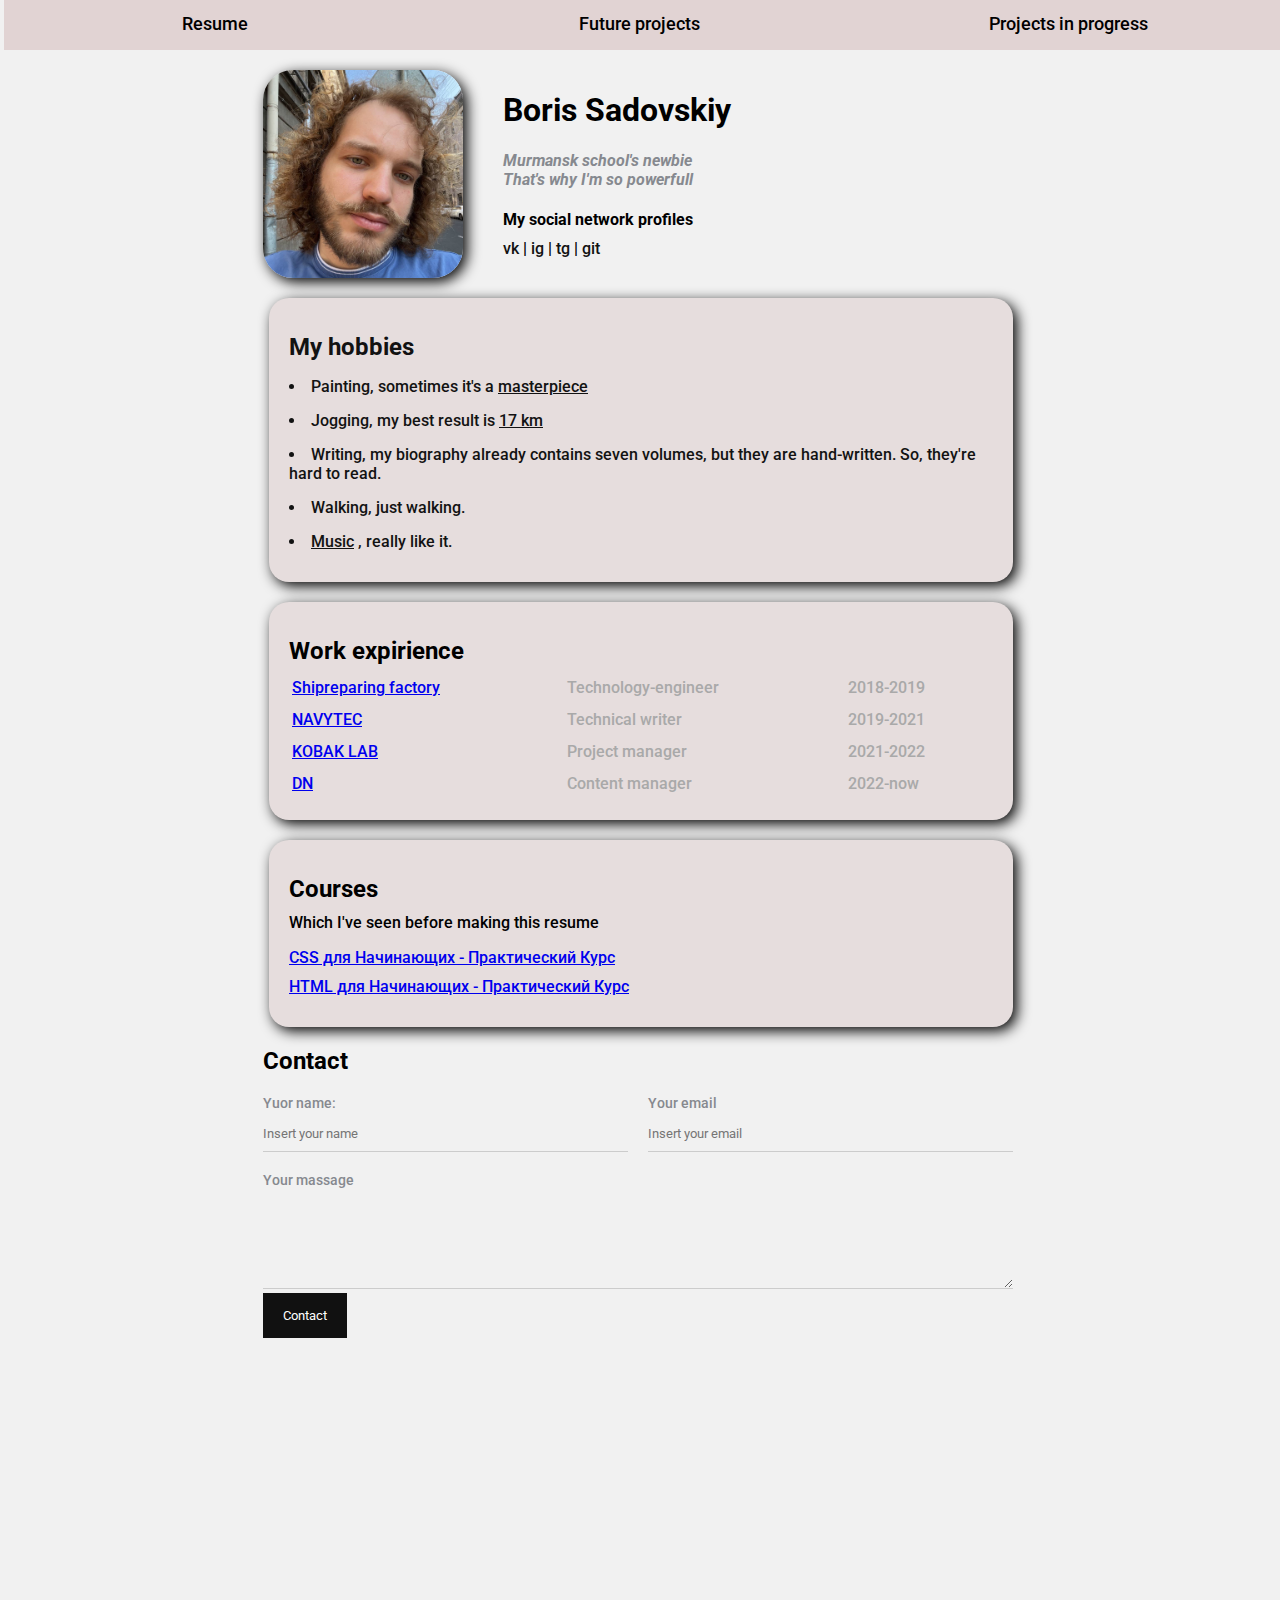
<file: index.html>
<!DOCTYPE html>
<html>

<head>
    <meta charset="UTF-8">
    <meta name="viewport" content="width=device-width, initial-scale=1.0">
    <title>Boris resume</title>
    <link rel="shortcut icon" href="favicon-32x32.png">
    <link rel="stylesheet" href="styles.css">
</head>

<body>
    <nav>
        <div class="box1"><a href="index.html">Resume</a> </div>
        <div class="position">
            
            <div class="box3"><a href="working.html">Projects in progress</a> </div>
            <div class="box2"><a href="future.html">Future projects</a> </div>

        </div>
    </nav>
    <div class="container">
        <div class="info">
            <img src="my_photo.png" alt="Here is the image of my face" class="avatar">
            <div class="info-text">
                <h1>Boris Sadovskiy</h1>
                <p>Murmansk school's newbie</p>
                <p>That's why I'm so powerfull</p>
                <h4>My social network profiles</h4>
                <a href="https://vk.com/n.coast_jacket" target="_blank"> vk</a> |
                <a href="https://instagram.com/n.coast_jacket" target="_blank">ig</a> |
                <a href="https://t.me/TheJacketBo" target="_blank">tg</a> |
                <a href="https://github.com/BorisTheJacket" target="_blank">git</a>
            </div>
        </div>

        <div class="card bg-yellow">

            <div class="hobbies">
                <h2>My hobbies</h2>
                <ol class="list1" type="1">
                    <li>Painting, sometimes it's a <a href="https://www.instagram.com/p/CXYS8COM9l1/?igshid=YmMyMTA2M2Y=" target="_blank">masterpiece</a> </li>
                    <li>Jogging, my best result is <a href="https://strava.app.link/a4DxdN31ovb" target="_blank">17 km</a> </li>
                    <li>Writing, my biography already contains seven volumes, but they are hand-written. So, they're hard to read.</li>
                    <li>Walking, just walking.</li>
                    <li> <a href="https://soundcloud.com/arsenij_the_baptist/vw-single?si=308d056ba0c1415e8d06be3ea18abfa0&utm_source=clipboard&utm_medium=text&utm_campaign=social_sharing" target="_blank">Music</a> , really like it.</li>
                </ol>
            </div>
        </div>


        <div class="card bg-red">

            <h2> Work expirience </h2>
            <table class="table">
                <tbody>
                    <tr>
                        <td><a href="https://www.35srz.ru/" target="_blank">Shipreparing factory</a> </td>
                        <td>Technology-engineer</td>
                        <td>2018-2019</td>
                    </tr>
                    <tr>
                        <td><a href="https://navytec.ru/" target="_blank">NAVYTEC</a> </td>
                        <td>Technical writer</td>
                        <td>2019-2021</td>
                    </tr>
                    <tr>
                        <td><a href="https://kobaklab.com/" target="_blank">KOBAK LAB</a> </td>
                        <td>Project manager</td>
                        <td>2021-2022</td>
                    </tr>
                    <tr>
                        <td><a href="https://dn.ru/" target="_blank">DN</a></td>
                        <td>Content manager</td>
                        <td>2022-now</td>
                    </tr>
                </tbody>
                <tfoot></tfoot>


            </table>
        </div>

        <div class="card bg-green">

            <h2>Courses</h2>
            <p>Which I've seen before making this resume</p>
            <ol class="course-list">
                <li>
                    <a href="https://www.youtube.com/watch?v=SpCUuyZZTp8&t=1301s&ab_channel=%D0%92%D0%BB%D0%B0%D0%B4%D0%B8%D0%BB%D0%B5%D0%BD%D0%9C%D0%B8%D0%BD%D0%B8%D0%BD">CSS для Начинающих - Практический Курс</a></li>
                <li>
                    <a href="https://www.youtube.com/watch?v=DOEtVdkKwcU&t=2s&ab_channel=%D0%92%D0%BB%D0%B0%D0%B4%D0%B8%D0%BB%D0%B5%D0%BD%D0%9C%D0%B8%D0%BD%D0%B8%D0%BD">HTML для Начинающих - Практический Курс</a></li>
            </ol>
        </div>


        <div class="contacts">
            <h2>Contact</h2>
            <form action="/">
                <div class="row">
                    <div class="block-s">
                        <label for="name">Yuor name:</label>
                        <input type="text" id="name" placeholder="Insert your name">
                    </div>

                    <div class="block-s">
                        <label for="email"> Your email</label>
                        <input type="text" id="email" placeholder="Insert your email">
                    </div>
                </div>

                <div class="block-b">
                    <label for="text"> Your massage</label>
                    <textarea name="" id="text" cols="30" rows="5"></textarea>
                    <input class="btn" type="submit" value="Contact">
                </div>

            </form>
        </div>

    </div>

    <div style="margin-bottom: 500px; ;">
    </div>

</body>

</html>
</file>
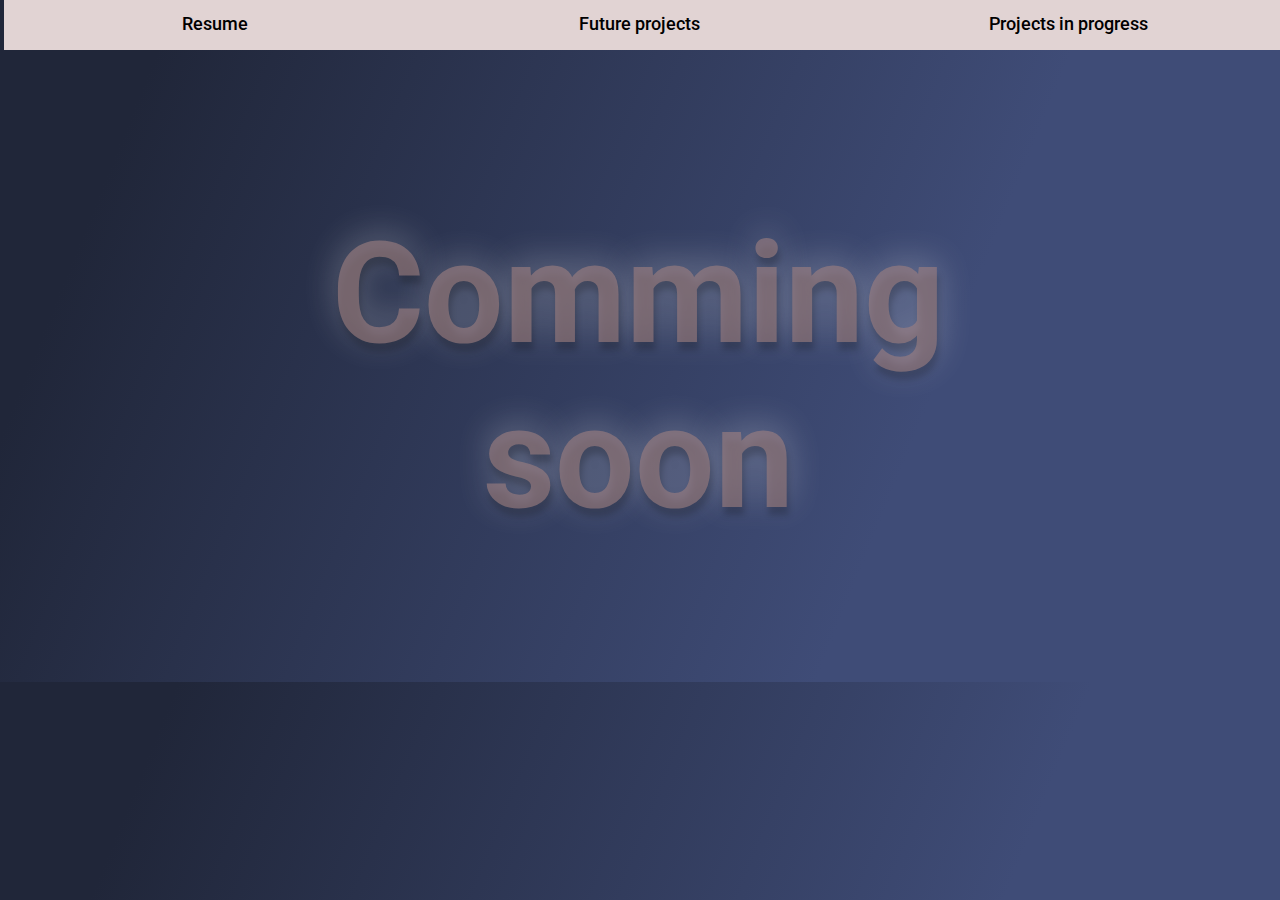
<file: future.html>
<!DOCTYPE html>
<html >

<head>
    <meta charset="UTF-8">
    <meta name="viewport" content="width=device-width, initial-scale=1.0">
    <title>Boris resume</title>
    <link rel="shortcut icon" href="favicon-32x32.png">
    <link rel="stylesheet" href="styles.css">
</head>

<body class="future">
    <nav>
        <div class="box1"><a href="index.html">Resume</a> </div>
        <div class="position">
            
            <div class="box3"><a href="working.html">Projects in progress</a> </div>
            <div class="box2"><a href="future.html">Future projects</a> </div>

        </div>
    </nav>
    <div class="container">
        <div class="future_text"><h3>Comming soon</h3></div>
    </div>
        

</body>

</html>
</file>
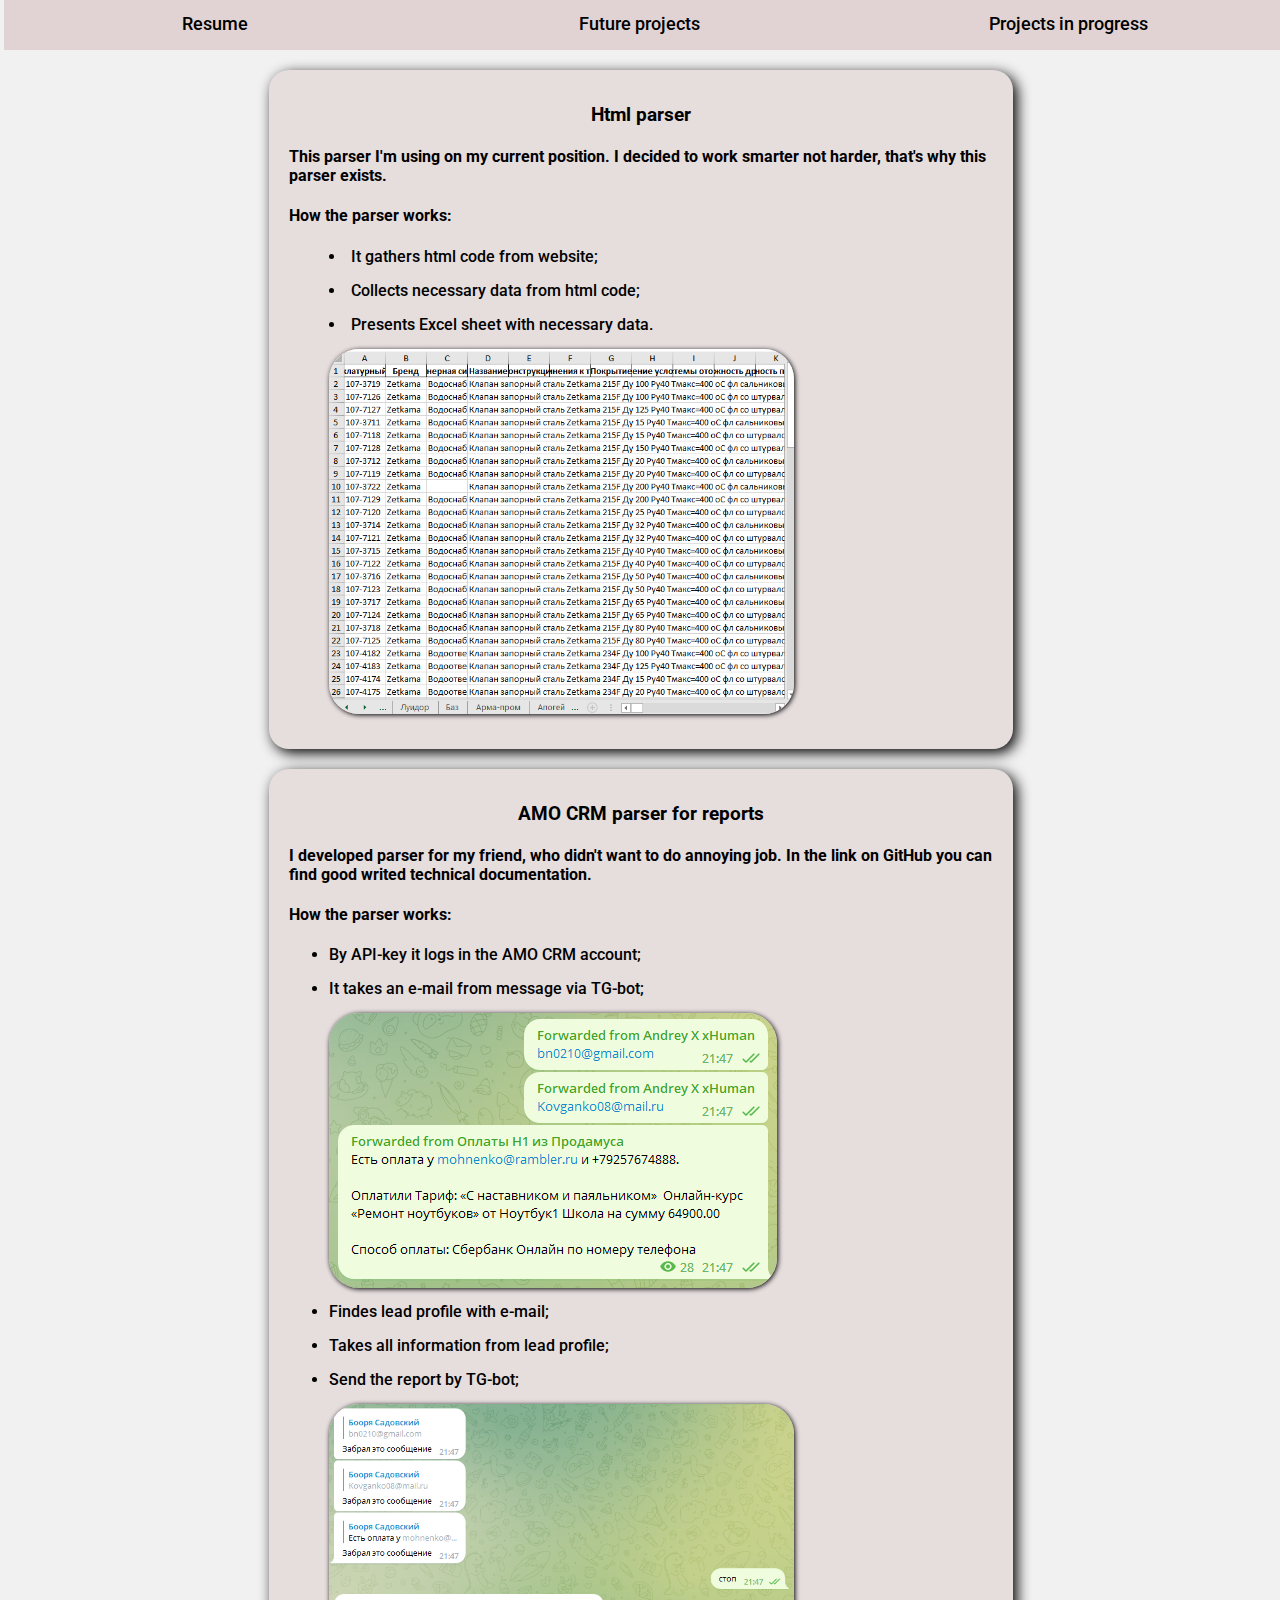
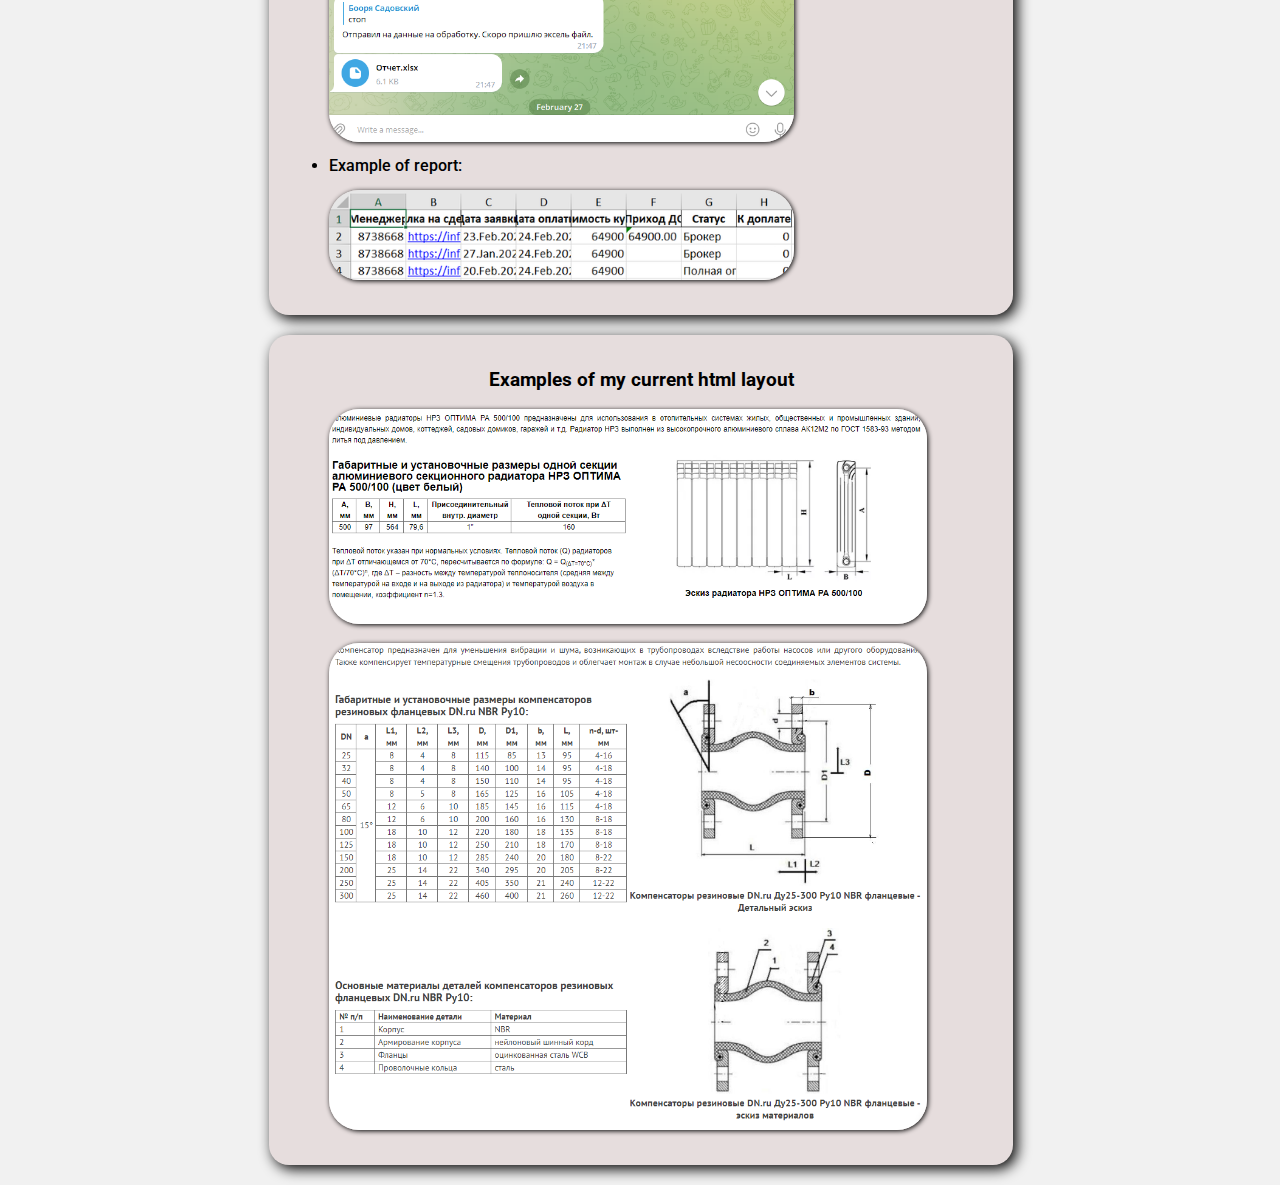
<file: working.html>
<!DOCTYPE html>
<html>

<head>
    <meta charset="UTF-8">
    <meta name="viewport" content="width=device-width, initial-scale=1.0">
    <title>Boris resume</title>
    <link rel="shortcut icon" href="favicon-32x32.png">
    <link rel="stylesheet" href="styles.css">
</head>

<body>
    <nav>
        <div class="box1"><a href="index.html">Resume</a> </div>
        <div class="position">
            
            <div class="box3"><a href="working.html">Projects in progress</a> </div>
            <div class="box2"><a href="future.html">Future projects</a> </div>

        </div>
    </nav>
    <div class="container">
        <!-- <div class="info">
            <div class="info-text">
                <h1>Here's my working projects</h1>
            </div>
        </div> -->

            <div class="card bg-yellow">
                <!-- <li> -->
                    <h3 class="card_title"><a href="https://github.com/BorisTheJacket/parser" target="_blank">Html parser</a></h3>
                    <h4>This parser I'm using on my current position. I decided to work smarter not harder, that's why this parser exists.</h4>
                    <h4 class="list_title">How the parser works:</h4>
                    <ul>
                        <li>It gathers html code from website;</li>
                    
                            <!-- <pre>
                                <code>
<p>from bs4 import BeautifulSoup
import requests
import os
from pars_number import list_of_values



BASE_DIR = "F:/python/ПАРСЕР_САНТЕХ/"

headers = { # Это что-то вроде маски под которой мой комп заходит на сайты, чтобы его не забанили, т.к. без него может быть такая возможность
    "Accept":"*/*",
    "User-Agent": "Mozilla/5.0 (Windows NT 10.0; Win64; x64) AppleWebKit/537.36 (KHTML, like Gecko) Chrome/108.0.0.0 Safari/537.36"
    } 



if __name__ == '__main__':
    
    folder_for_all_documents = os.path.join(BASE_DIR, 'folder')
    os.mkdir(folder_for_all_documents)

    for item in list_of_values:  
        
        # Через поиск находим нужный нам адрес и пихаем его в get_to_product

        server = "https://www.santech.ru"
        resp = requests.get("https://www.santech.ru/catalog/autocomplete/?term=%s" % item) # Тут получаю через поисковую строку адрес нужного мне товара
        soup = BeautifulSoup(resp.text, "lxml")
        
        #  Проверяем есть ли ссылка, т.к. может быть такое что товар есть в моём списке, но его нет на нужном сайте
        alert_block = soup.find(class_="ss-p-10")
        if alert_block is not None:
            continue

        # Тут забираю нужную мне ссылку и присваиваю её get_to_product
        product_url = soup.find(class_="ss-search-item").find("a")
        get_to_product = product_url["href"]

        # Заходим на страницу с нужными данными
        req = requests.get(server + get_to_product, headers=headers) 
        # Забираем это как текст
        new_site = BeautifulSoup(req.text, "lxml") 

        #  Здесь запишем название Товара
        title = new_site.find(class_="product__title")


        # Здесь запишем нужные нам страницы в html файлы, чтобы больше не посылать запросы к сайту
        with open(f"{folder_for_all_documents}/{item}.html", "w", encoding="utf-8") as file:
            file.write(req.text)</p>
                                </code>
                            </pre> -->
                    
                    
                        <li>Collects necessary data from html code;</li>
                    
                    <!-- <pre>
                        <code>
                            <p>from bs4 import BeautifulSoup
import json
import os
from pandas import DataFrame


variable_dict = {} # Здесь будет словарь со значениями внутри цикла
pod_zakaz = [] # Список словарей, нужен чтобы работать с dataframe, так как он таким образом засовывает в эксельку
list_of_dict = []

headers = { # Это что-то вроде маски под которой мой комп заходит на сайты, чтобы его не забанили, т.к. без него может быть такая возможность
"Accept":"*/*",
"User-Agent": "Mozilla/5.0 (Windows NT 10.0; Win64; x64) AppleWebKit/537.36 (KHTML, like Gecko) Chrome/108.0.0.0 Safari/537.36"
} 

if __name__ == '__main__':


for item in os.listdir("F:/python/ПАРСЕР_САНТЕХ/folder/"): # Захожу папку с хтмлками

file_path = f'F:/python/ПАРСЕР_САНТЕХ/folder/{item}'
    
with open(file_path, encoding="utf-8") as f:
    new_site = BeautifulSoup(f, "html.parser") 
    # Тут вызываю бютифул суп чтобы мочь парсить
    
    new_table_name = []
    table_value = []
    
    title = new_site.find(class_="product__title").text.strip() 
    # Тут Забираю название Товара

    if new_site.find(class_='territory-choose__list-count').text.strip() == "под заказ":
        
        for element in new_site.find_all(class_="property__table-tr"):
            if element.find(class_="property__table-name") is not None:
                if element.find(class_="title") is not None:
                    new_table_name.append(element.find(class_="title").text.strip())
                else:
                    new_table_name.append(element.find(class_="property__table-name").text.strip())
                table_value.append(element.find(class_="property__table-value").text.strip())
                
            elif element.find(class_="title") is not None:
                new_table_name.append(element.find(class_="title").text.strip())
                table_value.append(element.find(class_="property__table-value").text.strip())
                
            else:
                new_table_name.append(element.find(class_="property__table-name item-specs-col").text.strip())
                table_value.append(element.find(class_="property__table-value item-specs-col").text.strip())
                

    # Тут забираю все значения из таблицы

    
        variable_dict = {new_table_name[i]: table_value[i] for i in range(0, len(new_table_name))} # Делаю словарь из двух списков
        variable_dict['Название'] = title # Добавляю в словарь название Товара
        
        pod_zakaz.append(variable_dict) # Добавляю словарь в список, чтобы мочь его вывести в эксельку
    else:
        for element in new_site.find_all(class_="property__table-tr"):
            if element.find(class_="property__table-name") is not None:
                if element.find(class_="title") is not None:
                    new_table_name.append(element.find(class_="title").text.strip())
                else:
                    new_table_name.append(element.find(class_="property__table-name").text.strip())
                table_value.append(element.find(class_="property__table-value").text.strip())
                
            elif element.find(class_="title") is not None:
                new_table_name.append(element.find(class_="title").text.strip())
                table_value.append(element.find(class_="property__table-value").text.strip())
                
            else:
                new_table_name.append(element.find(class_="property__table-name item-specs-col").text.strip())
                table_value.append(element.find(class_="property__table-value item-specs-col").text.strip())
                

        # Тут забираю все значения из таблицы

    
        variable_dict = {new_table_name[i]: table_value[i] for i in range(0, len(new_table_name))} # Делаю словарь из двух списков
        variable_dict['Название'] = title # Добавляю в словарь название Товара
        
        list_of_dict.append(variable_dict) # Добавляю словарь в список, чтобы мочь его вывести в эксельку

    

with open(f"{' '.join(pod_zakaz[0]['Название'].split()[:3])} под заказ.json", "w", encoding="utf-8") as f:
json.dump(pod_zakaz, f, ensure_ascii=False, indent=4)


df = DataFrame(sorted(pod_zakaz, key=len)) # Собственно выхываю датафрейм к этому списку и засовываю его в эксельку
df.to_excel(f"{' '.join(pod_zakaz[0]['Название'].split()[:3])} под заказ.xlsx", sheet_name="sheet2", index=False)

with open(f"{' '.join(list_of_dict[0]['Название'].split()[:3])} в наличии.json", "w", encoding="utf-8") as f:
json.dump(list_of_dict, f, ensure_ascii=False, indent=4)


df = DataFrame(sorted(list_of_dict, key=len)) # Собственно выхываю датафрейм к этому списку и засовываю его в эксельку
df.to_excel(f"{' '.join(list_of_dict[0]['Название'].split()[:3])} в наличии.xlsx", sheet_name="sheet2", index=False)
                            </p>
                        </code>
                    </pre> -->
                    
                        <li>Presents Excel sheet with necessary data.</li>
                        <img src="excel_table_data_parser.png" alt="Here's have to excel-table" class="img_working"></img>
                    </ul>  
            </div>
            
            
            <div class="card bg-red-working">
                
                    <h3 class="card_title"><a href="https://github.com/BorisTheJacket/parser_amo_crm" target="_blank">AMO CRM parser for reports</a></h3>
                    <h4>I developed parser for my friend, who didn't want to do annoying job. In the link on GitHub you can find good writed technical documentation.</h4>
                    <h4 class="list_title">How the parser works:</h4>
                    <ul>
                        <li>By API-key it logs in the AMO CRM account;</li>
                        <li>It takes an e-mail from message via TG-bot;</li>
                        <img src="amo_crm_parser_1.png" alt="Image of TG-bot">
                        <li style="margin-top: 10px;"> Findes lead profile with e-mail;</li>
                        <li>Takes all information from lead profile;</li>
                        <li>Send the report by TG-bot;</li>
                        <img src="amo_crm_parser_2.png" alt="Image of TG-bot">
                        <li style="margin-top: 10px;">Example of report:</li>
                        <img src="amo_crm_parser_3.png" alt="Image of TG-bot">
                    </ul>    
            </div>
            
            
            <div class="card bg-green-working">
                <li class="card_li">
                    <h3 class="card_title">Examples of my current html layout</h3>
                    <ul>
                        <li><a href="https://dn.ru/radiator/aliuminievyi/nrz/optima_500_100"><img src="dn_1.png" alt="DN image 1"></a> </li>
                        <li><a href="https://dn.ru/kompensator/rezinovyi/flantcevyi/dn/nbr-pn10"><img src="dn_2.png" alt="DN image 2"></a> </li>
                    </ul>

                </li>
            </div> 

    </div>
    

</body>

</html>
</file>
<file: styles.css>
@import url('https://fonts.googleapis.com/css2?family=Roboto&display=swap');


body {
    background: #f1f1f1;
    margin: 0 8px 0 4px;
    font-size: 16px;
    font-weight: 500;
    font-family: 'Roboto', sans-serif;
}


p {
    clear: both;
    margin-bottom: 1em;
    margin-top: 0
}

p code {
    padding: 1px 5px
}

code {
    font-family: var(--ff-mono);
    background-color: var(--black-075)
}

pre {
    margin: 0;
    margin-bottom: 1em;
    padding: var(--su12);
    width: auto;
    max-height: 300px;
    overflow: auto;
    font-family: var(--ff-mono);
    font-size: var(--fs-body1);
    font-weight: 300;
    background-color: var(--black-050);
    border-radius: var(--br-sm);
    scrollbar-color: var(--scrollbar) transparent
}

pre code {
    background-color: transparent;
    background-color: #ffffffee;
    border: 1px solid #999;
    display: block;
    padding: 0;
    overflow: hidden;
    text-align: justify;
}

pre::-webkit-scrollbar {
    width: calc(var(--su-static12) - var(--su-static2));
    height: calc(var(--su-static12) - var(--su-static2));
    background-color: transparent
}

pre::-webkit-scrollbar-track {
    border-radius: calc(var(--su-static12) - var(--su-static2));
    background-color: transparent
}

pre::-webkit-scrollbar-thumb {
    border-radius: calc(var(--su-static12) - var(--su-static2));
    background-color: var(--scrollbar)
}

pre::-webkit-scrollbar-corner {
    background-color: transparent;
    border-color: transparent
}

li pre {
    margin: .01em 0 .1em 0
}


.position a {
    color: black;
    text-decoration: none;
}

.position a:hover {
    text-decoration: none;
}

.position a:visited {
    color: #000;
}

.info {
    margin-bottom: 20px;
    display: flex;
}

.info-text {
    margin-left: 40px;
}

.info-text h4 {
    margin-bottom: 10px;
}

.card h2 {
    margin-bottom: 10px;
}

.list1 {
    /* text-align: right; */
    list-style: none;
    padding: 0 0;
}

.list1 li {
    margin-bottom: 10px;
}

.table {
    width: 100%;
}

.table td {
    padding-bottom: 10px;
}

.table td:nth-child(2),
.table td:nth-child(3) {
    color: darkgrey;
}


.info a {
    color: #121212;
    text-decoration: none;
}

.card {
    box-shadow: 4px 4px 14px rgba(0, 0, 0, 25);
    padding: 15px 20px;
    margin-left: 6px;
    margin-bottom: 20px;
    border-radius: 20px;
}

.card_title {
    text-align: center;
    
}

.card_title a{
    text-decoration: none;
    color:#000;
}

.card_title a:hover{
    text-decoration: underline;
    color:#000;
}

.list_title {
    text-align: left;
}

.bg-yellow h3 {
    text-align: center;
}

.bg-yellow li {
    list-style: inside;
}

.bg-yellow ol{
    list-style: none;
}

.bg-red h3 {
    text-align: center;
}

.bg-red li {
    list-style: none;
}

.bg-green-working h3 {
    text-align: center;
}

.bg-green-working li {
    list-style: none;
}

.bg-green-working ol {
    list-style: none;
}

.card li{
    margin-bottom: 15px;
}

.bg-yellow {
    /* align-items: right; */
    
    background: rgb(230, 221, 221);
}

.bg-yellow img{
    max-width: 70%;
    height: auto;
    border-radius: 30px;
    border-color: #86898f;
    box-shadow: 1px 1px 5px rgba(0, 0, 0, 25);
}

.card.bg-red-working img{
    max-width: 70%;
    height: auto;
    border-radius: 30px;
    border-color: #86898f;
    box-shadow: 1px 1px 5px rgba(0, 0, 0, 25);
    
}

.img_working {
    max-width: 70%;
    height: auto;
    border-radius: 30px;
    /* box-shadow: 4px 4px 14px rgba(0, 0, 0, 25); */
}

.bg-green {
    background: rgb(230, 221, 221);
    /* width: 70%; */
    margin-right: 0%;
    padding-right: 0;
}

.bg-green img{
    max-width: 60%;
    height: auto;
    border-radius: 30px;
    border-color: #86898f;
    box-shadow: 4px 4px 14px rgba(0, 0, 0, 25);
}

.bg-green-working {
    background: rgb(230, 221, 221);

}

.bg-green-working img{
    max-width: 90%;
    height: auto;
    border-radius: 30px;
    border-color: #86898f;
    box-shadow: 1px 1px 5px rgba(0, 0, 0, 25);
}

.bg-red {
    background: rgb(230, 221, 221);
}

.bg-red img{
    max-width: 60%;
    height: auto;
    border-radius: 30px;
    box-shadow: 4px 4px 14px rgba(0, 0, 0, 25);
}

.bg-red-working {
    background: rgb(230, 221, 221);
}

.bg-red-working img{
    max-width: 60%;
    height: auto;
    border-radius: 30px;
    box-shadow: 4px 4px 14px rgba(0, 0, 0, 25);
}

a:hover {
    text-decoration: underline;
}

a:active {
    color: coral;
}

a:active:visited {
    color: coral;
}

a:visited {
    color: #86898f;
}

.hobbies {
    /* text-align: right; */
    width: 100%;
    color: #121212;
}

.hobbies h2 {
    margin-right: 20px;
}

.hobbies a {
    color: #121212;
    text-decoration: underline;
}

.hobbies a:visited {
    color: #86898f;
}

.hobbies a:active {
    color: coral;
}

.hobbies a:active:visited {
    color: coral;
}

.avatar {
    width: 200px;
    border-radius: 30px;
    box-shadow: 4px 4px 14px rgba(0, 0, 0, 25);
}

.course-list {
    list-style: none;
    padding: 0;
}

.course-list li {
    margin-bottom: 10px;
    padding: 0px;
    border-right: 0;
    width: 90%;
    /* border-bottom: 1px solid #ccc; */
}

.cotacts h2 {
    text-align: center;
}

.block-s label {
    display: block;
    font-size: 14px;
    color: #86898f;
}

.block-b label {
    display: block;
    font-size: 14px;
    color: #86898f;
}

.row {
    display: flex;
    margin-bottom: 20px;
}

.row>.block-s {
    width: 50%;
}

.row>.block-s:first-child {
    margin-right: 20px;
}

.block-s input,
.block-b textarea {
    width: 100%;
    box-sizing: border-box;
    border: none;
    background: transparent;
    border-bottom: 1px solid #ccc;
    color: #000;
    padding: 15px 0 10px;
    outline: none;
    font-family: inherit;
}

.info p {
    color: #86898f;
    margin: 0;
    font-style: italic;
    font-weight: bold;
}

.future{
    background: linear-gradient(112.1deg, rgb(32, 38, 57) 11.4%, rgb(63, 76, 119) 70.2%);
}

.future_text h3{
    font-size: 11vw;
    
    text-align: center;
    color: rgba(160, 129, 129, 0.6);
    text-shadow: 2px 8px 6px rgba(0,0,0,0.2),
                     0px -5px 35px rgba(255,255,255,0.3);
}

.container {
    max-width: 750px;
    margin: auto;
    padding-top: 70px;
}

.btn {
    background: #111;
    padding: 15px 20px;
    color: #fff;
    border: none;
    font-family: inherit;
    cursor: pointer;
}

.btn:hover {
    opacity: 0.9;
}

.position>div {
    float: left;
    background: rgb(225, 211, 211);
    font-family: inherit;
    font-size: large;
    text-align: center;
    box-sizing: border-box;
    /* padding-top: 13px; */
    top: 0;
}

.box1 {
    float: left;
    background: rgb(225, 211, 211);
    font-family: inherit;
    font-size: large;
    text-align: center;
    box-sizing: border-box;
    top: 0;
    position: fixed;
    padding-top: 13px;
    box-sizing: border-box;
    height: 50px;
    width: 33%;
    z-index: 10;
}

.box1 a {
    color: black;
    text-decoration: none;
}

.box1 a:hover {
    text-decoration: none;
}

.box1 a:visited {
    color: #000;
}

.box2 {
    position: fixed;
    box-sizing: border-box;
    
    left: 33%;
    height: 50px;
    padding-top: 13px;
    width: 34%;
    z-index: 9;
}

.box3 {
    position: fixed;
    box-sizing: border-box;
    left: 67%;
    padding-top: 13px;
    height: 50px;
    width: 33%;
    z-index: 8;
}



@media (max-width: 700px) {
    .info {
        text-align: center;
        display: block;
    }
    .box2{
        padding-top: 13px;
    }
    /* .position>div {
        padding-top: 13px;
    } */
    .box3 {
        text-align: top;
        display: block;
        padding-top: 5px;
    }
}




#inputText {
    padding: 6px 7px;
    font-size: 15px;
}

#copyText {
    padding: 6px 11px;
    font-size: 15px;
    font-weight: bold;
    background-color: #121212;
    color: #efefef;
}
</file>
